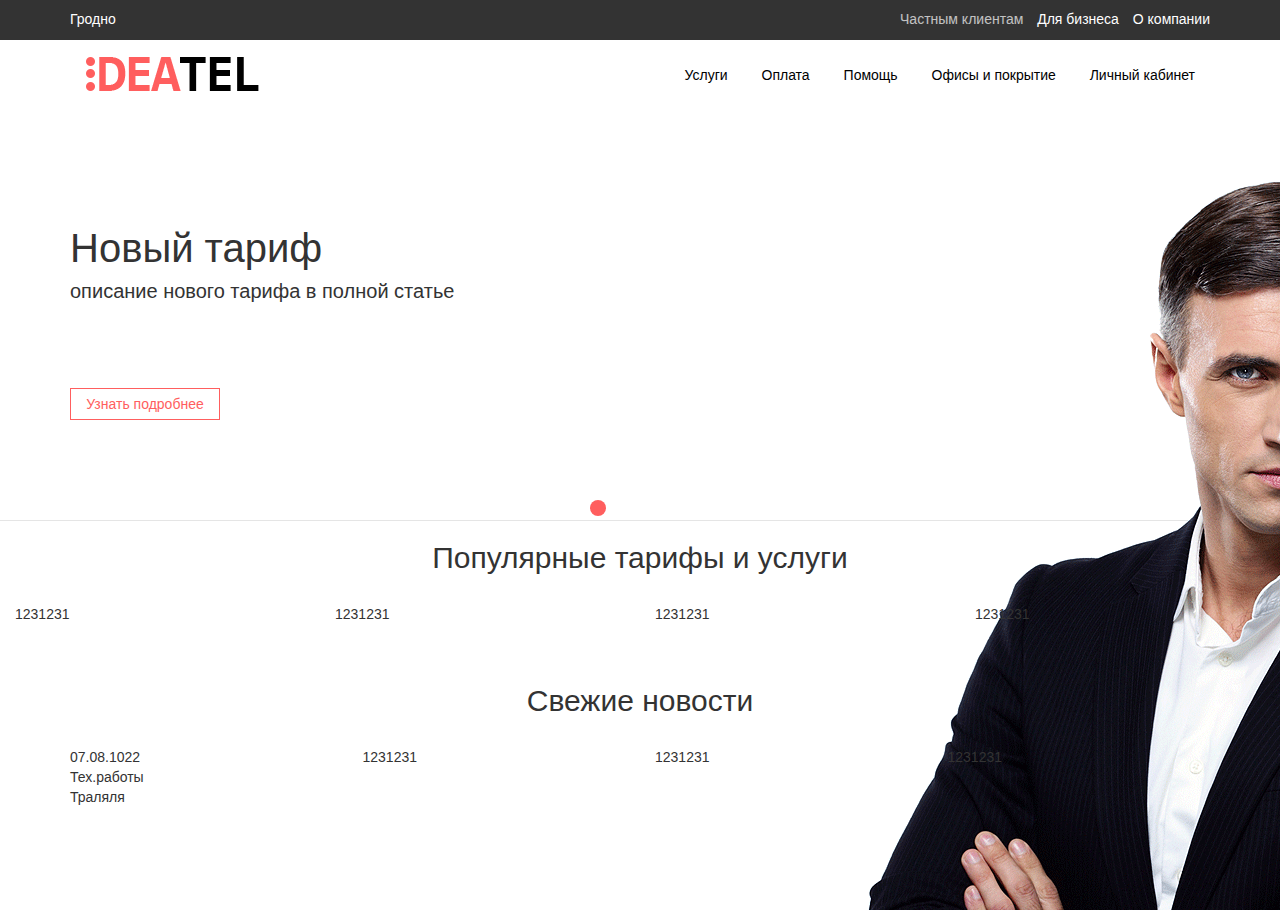
<file: index.html>
<html>
<head>
<meta charset="utf-8">
<title>IdeaTel - Новый мобильный оператор</title>
<link href="/css/bootstrap.css" type="text/css" rel="stylesheet">
<link href="/css/custom.css" type="text/css" rel="stylesheet">
<script src="/js/jquery.min.js" type="text/javascript"></script>
<script src="/js/bootstrap.js" type="text/javascript"></script>
<script type="text/javascript" src="/js/slider.js"></script>
</head>
<body>
	<header class="topmenu">
		<div class="container">
			<div class="pull-left">
				<a href="">Гродно</a>
			</div>
			<div class="pull-right">
				<a href="" class="active">Частным клиентам</a>
				<a href="">Для бизнеса</a>
				<a href="">О компании</a>
			</div>
		</div>
	</header>
	<main>
		<div class="container">
			<div class="header row">
				<div class="col-md-4">
					<a href="/"><div class="logo"></div></a>
				</div>
				<div class="col-md-8">
					<button class="navbar-toggle collapsed" type="button" data-toggle="collapse" data-target="#bs-navbar" aria-controls="bs-navbar" aria-expanded="false">
						<span class="icon-bar"></span>
						<span class="icon-bar"></span>
						<span class="icon-bar"></span>
					</button>
					<nav id="bs-navbar" class="collapse">
						<ul class="header-menu pull-right">
							<li>
								Услуги
								<div class="dropmenu row">
									<div class="col-md-6">
										<a href="" class="head">Мобильная связь</a>
										<a href="">Тарифы</a>
										<a href="">Услуги</a>
										<a href="">Мобильный интернет</a>
										<a href="">Акции</a>
										<a href="">Роуминг</a>
									</div>
									<div class="col-md-6">
										<a href="" class="head">Домашний интернет</a>
										<a href="">Тарифы</a>
										<a href="">Услуги</a>
										<a href="">Акции</a>
										<a href="">Устройства и приложения</a>
										<a href="">О сервисе</a>
									</div>
								</div>
							</li>
							<li><a href="">Оплата</a></li>
							<li><a href="">Помощь</a></li>
							<li><a href="">Офисы и покрытие</a></li>
							<li><a href="">Личный кабинет</a></li>
						</ul>
					</nav>
				</div>
			</div>
		</div>
		<div class="slider container-fluid">
			<div id="slider" class="container">
				<div id="pages">
					<div class="page clearfix">
						<div class="text">
							<div class="title">Новый тариф</div>
							<div class="desc">описание нового тарифа в полной статье</div>
							<a class="btn-link">Узнать подробнее</a>
						</div>
						<div class="image">
							<img src="/img/sliderImg-1.png">
						</div>
					</div>
				</div>
			</div>
		</div>
		<div class="container-fluid">
			<div class="row">
				<h2 class="title text-center">
					Популярные тарифы и услуги
				</h2>
				<br>
				<div class="col-xs-6 col-sm-3 col-sm-offset-0">
					1231231
				</div>
				<div class="col-xs-6 col-sm-3 col-sm-offset-0">
					1231231
				</div>
				<div class="col-xs-6 col-sm-3 col-sm-offset-0">
					1231231
				</div>
				<div class="col-xs-6 col-sm-3 col-sm-offset-0">
					1231231
				</div>
			</div>
		</div>
		<br>
		<br>
		<div class="container">
			<div class="row">
				<h2 class="title text-center">
					Свежие новости
				</h2>
				<br>
				<div class="col-xs-6 col-sm-3 col-sm-offset-0">
					<div class="date">
						07.08.1022
					</div>
					<div class="title">
						Тех.работы
					</div>
					<div class="desc">
						Траляля
					</div>
				</div>
				<div class="col-xs-6 col-sm-3 col-sm-offset-0">
					1231231
				</div>
				<div class="col-xs-6 col-sm-3 col-sm-offset-0">
					1231231
				</div>
				<div class="col-xs-6 col-sm-3 col-sm-offset-0">
					1231231
				</div>
			</div>
		</div>
	</main>
	<footer>
	</footer>
</body>
</html>
</file>
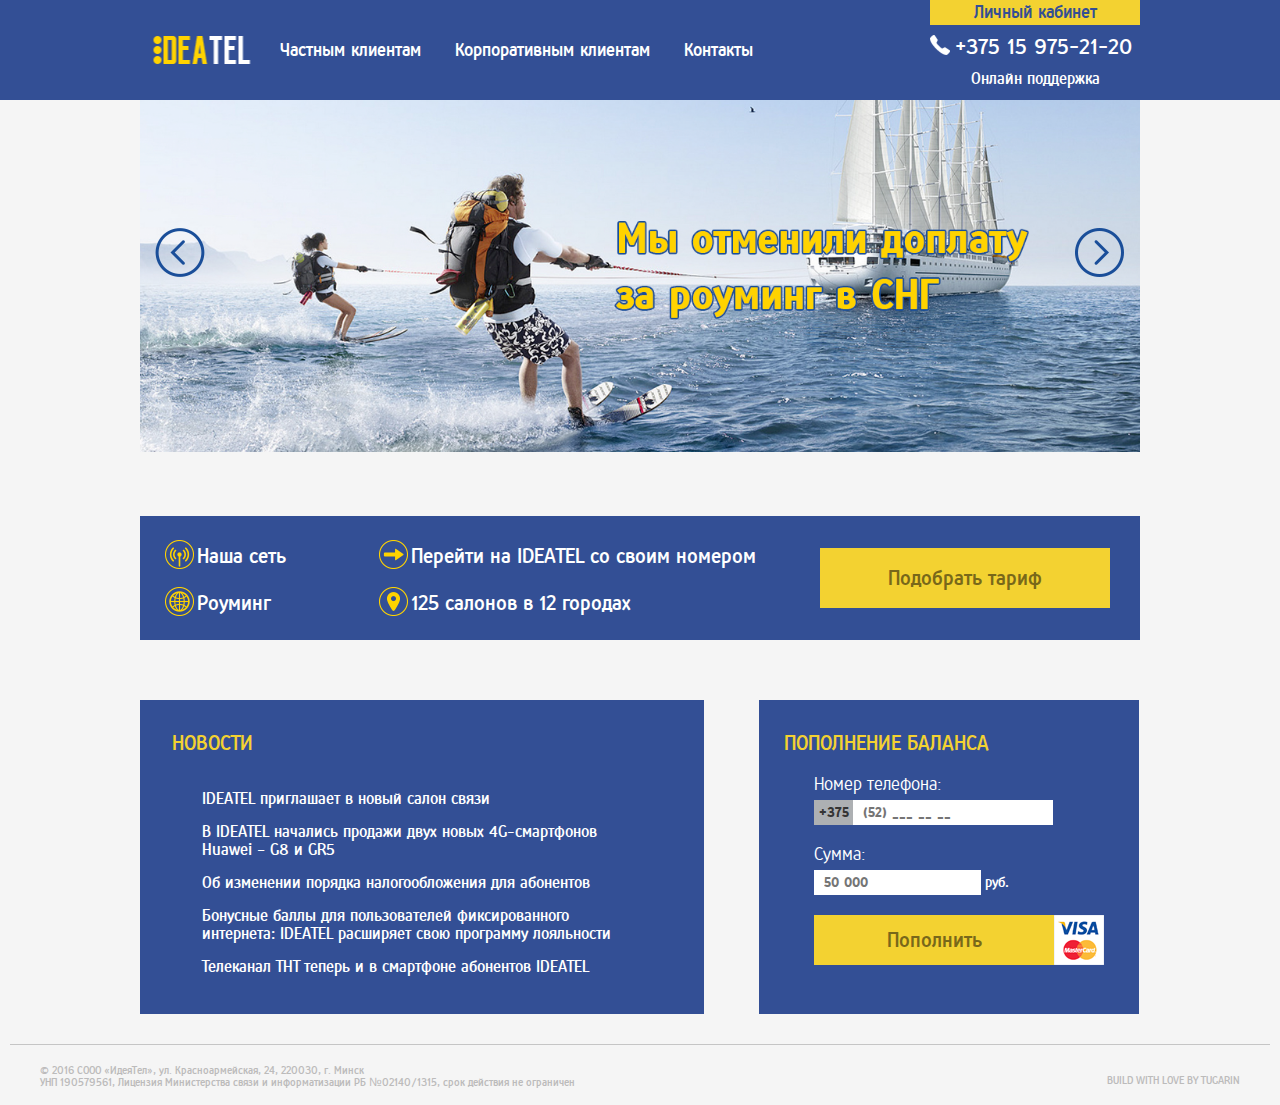
<file: HTML/index.html>
<html>
<head>
  <title>IDEATEL - Новый мобильный оператор связи</title>
  <link href="css/main.css" type="text/css" rel="stylesheet">
  <meta charset="utf-8">
  <script type="text/javascript" src="https://yastatic.net/jquery/2.2.0/jquery.min.js"></script>
  <script type="text/javascript" src="js/slider.js" defer></script>
  <script type="text/javascript" src="js/topmenu.js" defer></script>
  <script type="text/javascript" src="js/main.js" defer></script>
  <script type="text/javascript" src="js/jquery.maskedinput.min.js" defer></script>
</head>
<body>
  <header>
    <div class="container">
      <a href="index.html" class="logo">IDEATEL</a>
      <div class="topmenu">
        <ul id="mobMenu">
        </ul>
        <ul id="topmenu">
          <li>
            Частным клиентам
            <div class="dropmenu">
              <div class="leftmenu">
                <a href="#" class="active" id="mobileComm">Мобильная связь</a>
                <a href="#" class="" id="mobileInternet">Мобильный интернет</a>
                <a href="#" class="" id="homeInternet">Домашний интернет</a>
                <a href="#" class="" id="rouming">Роуминг</a>
              </div>
              <div class="showmenu">
                <div id="mobileCommMenu" style="display: block;">
                  <a href="#" class="title">Тарифы</a>
                  <div class="submenu">
                    <a href="#">Выбрать тариф</a>
                    <a href="#">Архив тарифов</a>
                  </div>
                  <br>
                  <a href="#" class="title">Улуги</a>
                  <div class="submenu">
                    <a href="#">IDEA-Бонус</a>
                    <a href="#">IDEA-Локатор</a>
                    <a href="#">Управление звонками</a>
                    <a href="#">Обмен сообщениями</a>
                    <a href="#">Управление sim-картой и контактами</a>
                  </div>
                </div>
                <div id="mobileInternetMenu" style="display: none;"></div>
                <div id="homeInternetMenu" style="display: none;"></div>
                <div id="roumingMenu" style="display: none;"></div>

                <div class="clearfix"></div>
              </div>
            </div>
          </li>
          <li>Корпоративным клиентам</li>
          <li>Контакты</li>
        </ul>
      </div>
      <div class="contacts">
        <div class="button privateCabinet">Личный кабинет</div>
        <div class="phone">+375 15 975-21-20</div>
        <div class="support">Онлайн поддержка</div>
      </div>
    </div>
  </header>
  <main>
    <div id="slider">
      <div class="actions">
        <div class="left"></div>
        <div class="right"></div>
      </div>
      <ul class="img">
        <li><img src="img/slider/sliderPage-1.png"></li>
        <li><img src="img/slider/sliderPage-1.png"></li>
        <li><img src="img/slider/sliderPage-1.png"></li>
      </ul>
    </div>

    <div class="block">
      <div class="labels">
        <a href="#" class="ourNet">Наша сеть</a>
        <a href="#" class="dropMobNumber">Перейти на IDEATEL со своим номером</a>
        <br>
        <a href="#" class="rouming">Роуминг</a>
        <a href="#" class="salonWithMap">125 салонов в 12 городах</a>
      </div>
      <div class="labeb">
        <div class="button labeb">Подобрать тариф</div>
      </div>
    </div>

    <div class="block news oneColumn fl_l margin_r">
      <div class="title">Новости</div>
      <div class="news">
        <a href="news.html">IDEATEL приглашает в новый салон связи</a>
        <a href="news.html">В IDEATEL начались продажи двух новых 4G-смартфонов Huawei – G8 и GR5</a>
        <a href="news.html">Об изменении порядка налогообложения для абонентов</a>
        <a href="news.html">Бонусные баллы для пользователей фиксированного интернета: IDEATEL расширяет свою программу лояльности</a>
        <a href="news.html">Телеканал ТНТ теперь и в смартфоне абонентов IDEATEL</a>
      </div>
    </div>

    <div class="block pay twoColumn fl_l">
      <div class="title">Пополнение баланса</div>
      <div class="pay phone_form">
        <label>Номер телефона:</label>
        <div class="group-input">
          <label>+375</label>
          <input type="tel" class="rfield" id="user_phone" placeholder="(52) ___ __ __" required>
        </div>
        <label>Сумма:</label>
        <div class="group-label">
          <input type="number" id="user_price" placeholder="50 000">
          <span>руб.</span>
        </div>

        <div class="group-button">
          <div class="button labeb" onclick="pay(); return false" class="btn_submit">Пополнить</div>
          <div class="cardLogo"></div>
        </div>
      </div>
    </div>

    <div class="clearfix"></div>

  </main>
  <footer>
    <div class="info">
      © 2016 СООО «ИдеяТел», ул. Красноармейская, 24, 220030, г. Минск<br>УНП 190579561, Лицензия Министерства связи и информатизации РБ №02140/1315, срок действия не ограничен
    </div>
    <div class="copyright">
      BUILD WITH LOVE BY TUGARIN
    </div>
  </footer>
</body>
</html>
</file>
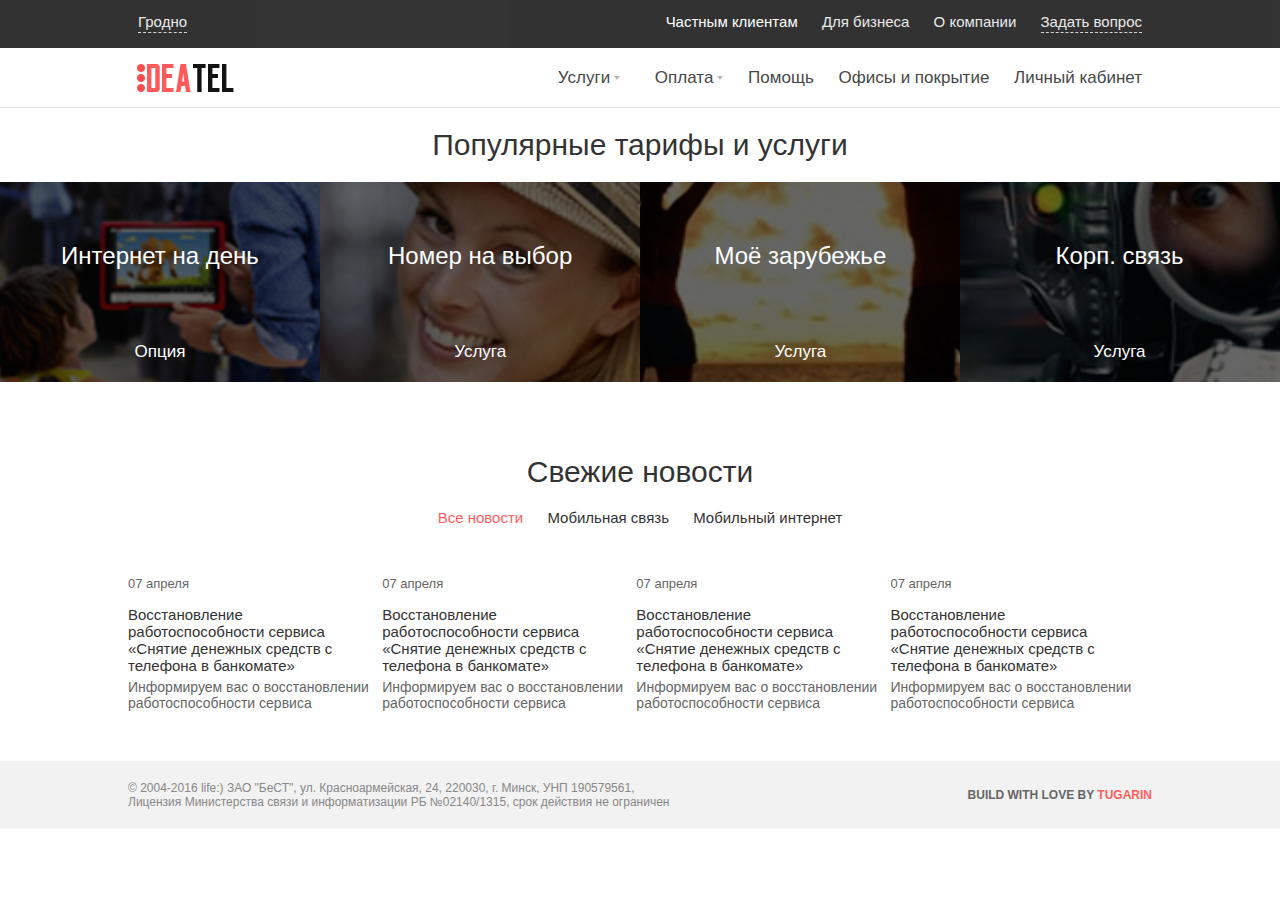
<file: V3/HTML/index.html>
<html>
<head>
  <title>IDEATEL - Новый мобильный оператор</title>
  <link href="css/main.css" rel="stylesheet" type="text/css">
  <link href="css/animate.css" rel="stylesheet" type="text/css">
  <script src="https://yastatic.net/jquery/2.2.0/jquery.min.js" defer type="text/javascript"></script>
  <script src="js/slider.js" type="text/javascript" defer></script>
  <meta charset="utf-8">
</head>
<body>
  <header>
    <div class="topmenu">
      <div class="wrap">
        <div class="fl_l">
          <a href="#" class="link dashed">Гродно</a>
        </div>
        <div class="fl_r">
          <a href="#" class="link active">Частным клиентам</a>
          <a href="#" class="link">Для бизнеса</a>
          <a href="#" class="link">О компании</a>
          <a href="#" class="link dashed">Задать вопрос</a>
        </div>
      </div>
    </div>
    <div class="bottommenu">
      <div class="wrap">
        <div class="logo fl_l"></div>
        <div class="menu fl_r">
          <ul>
            <li class="dropmenu">
              <span>Услуги</span>
              <div class="submenu">

              </div>
            </li>
            <li class="dropmenu">
              <span>Оплата</span>
            </li>
            <li>
              <span>Помощь</span>
            </li>
            <li>
              <span>Офисы и покрытие</span>
            </li>
            <li>
              <span>Личный кабинет</span>
            </li>
          </ul>
        </div>
      </div>
    </div>
  </header>
  <main>
    <div id="slider">
      <div class="wrap">
        <div class="pages">
          <div class="page">
            <div class="label">
              <div class="title animated bounceInLeft">Безлимитный интернет</div>
              <div class="subtitle animated bounceInLeft">с постоплатными тарифами «ВСЁ!»</div>
              <a href="#" class="link animated bounceInLeft">Узнать больше</a>
            </div>
            <div class="img animated bounceInDown"><img src="img/sliderImg-2.png"></div>
            <div class="clearfix"></div>
          </div>
          <div class="page">
            <div class="label">
              <div class="title animated bounceInLeft">Рубль в месяц — и не больше!</div>
              <div class="subtitle animated bounceInLeft">За домашний интернет и ТВ при подключении тарифов «ВСЁ!»</div>
              <a href="#" class="link animated bounceInLeft">Узнать больше</a>
            </div>
            <div class="img animated bounceInRight"><img src="img/sliderImg-1.png"></div>
            <div class="clearfix"></div>
          </div>
        </div>
      </div>
    </div>
    <div class="block tarif">
      <h1 class="title">Популярные тарифы и услуги</h1>
      <div class="four_column">
        <a href="#" class="mblock">
          <div class="img block-img-1"></div>
          <div class="title">Интернет на день</div>
          <div class="service">Опция</div>
        </a>
        <a href="#" class="mblock">
          <div class="img block-img-2"></div>
          <div class="title">Номер на выбор</div>
          <div class="service">Услуга</div>
        </a>
        <a href="#" class="mblock">
          <div class="img block-img-3"></div>
          <div class="title">Моё зарубежье</div>
          <div class="service">Услуга</div>
        </a>
        <a href="#" class="mblock">
          <div class="img block-img-4"></div>
          <div class="title">Корп. связь</div>
          <div class="service">Услуга</div>
        </a>
      </div>
    </div>
    <div class="block news wrap">
      <h1 class="title">Свежие новости</h1>
      <div class="menu">
        <a href="#" class="active">Все новости</a>
        <a href="#">Мобильная связь</a>
        <a href="#">Мобильный интернет</a>
      </div>
      <div class="content">
        <a href="#" class="mblock">
          <div class="date">07 апреля</div>
          <div class="title">
            Восстановление работоспособности сервиса «Снятие денежных средств с телефона в банкомате»
          </div>
          <div class="desc">
            Информируем вас о восстановлении работоспособности сервиса
          </div>
        </a>
        <a href="#" class="mblock">
          <div class="date">07 апреля</div>
          <div class="title">
            Восстановление работоспособности сервиса «Снятие денежных средств с телефона в банкомате»
          </div>
          <div class="desc">
            Информируем вас о восстановлении работоспособности сервиса
          </div>
        </a>
        <a href="#" class="mblock">
          <div class="date">07 апреля</div>
          <div class="title">
            Восстановление работоспособности сервиса «Снятие денежных средств с телефона в банкомате»
          </div>
          <div class="desc">
            Информируем вас о восстановлении работоспособности сервиса
          </div>
        </a>
        <a href="#" class="mblock">
          <div class="date">07 апреля</div>
          <div class="title">
            Восстановление работоспособности сервиса «Снятие денежных средств с телефона в банкомате»
          </div>
          <div class="desc">
            Информируем вас о восстановлении работоспособности сервиса
          </div>
        </a>
      </div>
    </div>
  </main>
  <footer>
    <div class="wrap">
      <div class="fl_l">
        © 2004-2016 life:) ЗАО "БеСТ", ул. Красноармейская, 24, 220030, г. Минск, УНП 190579561,<br>
        Лицензия Министерства связи и информатизации РБ №02140/1315, срок действия не ограничен
      </div>
      <div class="fl_r">
        BUILD WITH LOVE BY <span style="color: #ff5e5e;">TUGARIN</span>
      </div>
      <div class="clearfix"></div>
    </div>
  </footer>
</body>
</html>
</file>
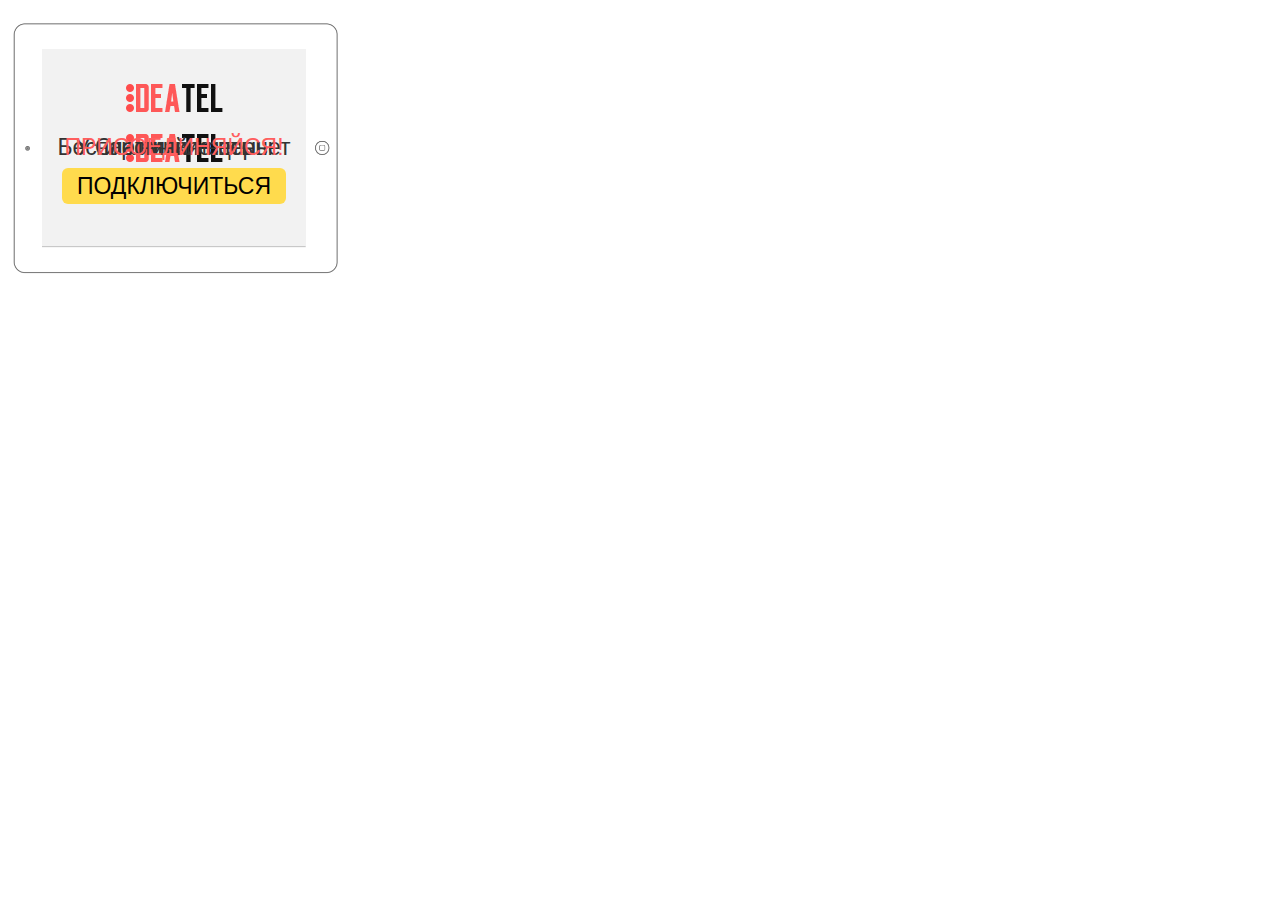
<file: CleanHTML/banner.html>
<html>
<head>
  <title>Animated HTML banner</title>
  <meta charset="utf-8">
  <link href="css/animate.css" type="text/css" rel="stylesheet">
  <style type="text/css">
    body {
      font-family: sans-serif;
      color: #333;
    }
    a {
      text-decoration: none;
    }
    .back {
      width: 336px;
      height: 280px;
    }
    .tablet {
      background: url("img/tablet.png") center center no-repeat;
      background-size: 115%;
      width: 100%;
      height: 100%;
      position: relative;
    }
    .display {
      background: #f2f2f2;
      position: absolute;
      width: 264px;
      height: 197px;
      top: 41px;
      left: 34px;
      overflow: hidden;
    }
    .display > div {
      position: absolute;
      width: 100%;
      height: 100%;
      opacity: 1;
    }
    .logo {
      background: url("img/logo.png") center center no-repeat;
    }
    .display > div > * {
      width: 100%;
      height: 100%;
      display: block;
      text-align: center;
      line-height: 197px;
    }
    .display > div > .top {
      height: 50%;
      position: absolute;
    }
    .display > div > .bottom {
      height: 80%;
      bottom: 0;
      position: absolute;
    }
    .display > div > span {
      font-size: 23px;
    }
    .yellow {
      color: #ff5e5e;
    }
    .button {
      background: #ffdb4d;
      text-align: center;
      cursor: pointer;
      color: black;
      font-size: 23px;
      width: 290px;
      height: 60px;
      padding: 5px 15px;
      border-radius: 6px;
    }
    .tadaH:hover {
      -webkit-animation-name: tada;
      animation-name: tada;
    }
    .display .hover {
      background: #f2f2f2;
      position: absolute;
      width: 264px;
      height: 197px;
      top: 0;
      left: 0;
      overflow: hidden;
      transition: all .3s;
      display: none;
      z-index: 10000;
    }
    .display:hover > div, .display:hover > div:not(.hover) > * {
      animation-play-state: paused;
      -webkit-animation-play-state: paused;
    }
    .display:hover .hover {
      display: block;
    }
  </style>
</head>
<body>
  <div class="back">
    <div class="tablet">
      <div class="display">
        <div class="slideOutUp animated delay2">
          <div class="logo bounceIn animated delay"></div>
        </div>
        <div class="slideInUp animated delay2">
          <span class="bounceOut animated delay3">У нас низкие цены</span>
        </div>
        <div class="slideInUp animated delay3">
          <span class="bounceOut animated delay4">Бесплатный интернет</span>
        </div>
        <div class="slideInUp animated delay4">
          <span class="bounceOut animated delay5">Огромная сеть</span>
        </div>
        <div class="slideInUp animated delay5">
          <span class="bounceOut animated delay6 yellow">ПРИСОЕДИНЯЙСЯ!</span>
        </div>
        <div class="slideInUp animated delay6">
          <div class="logo top"></div>
          <div class="bottom tadaH pulse animated infinite yellow">
            <a href="index.html" target="_blank" class="button">ПОДКЛЮЧИТЬСЯ</a>
          </div>
        </div>
        <div class="hover">
          <div class="logo top"></div>
          <div class="bottom tadaH pulse animated infinite yellow">
            <a href="index.html" target="_blank" class="button">ПОДКЛЮЧИТЬСЯ</a>
          </div>
        </div>
      </div>
    </div>
  </div>
</body>
</html>
</file>
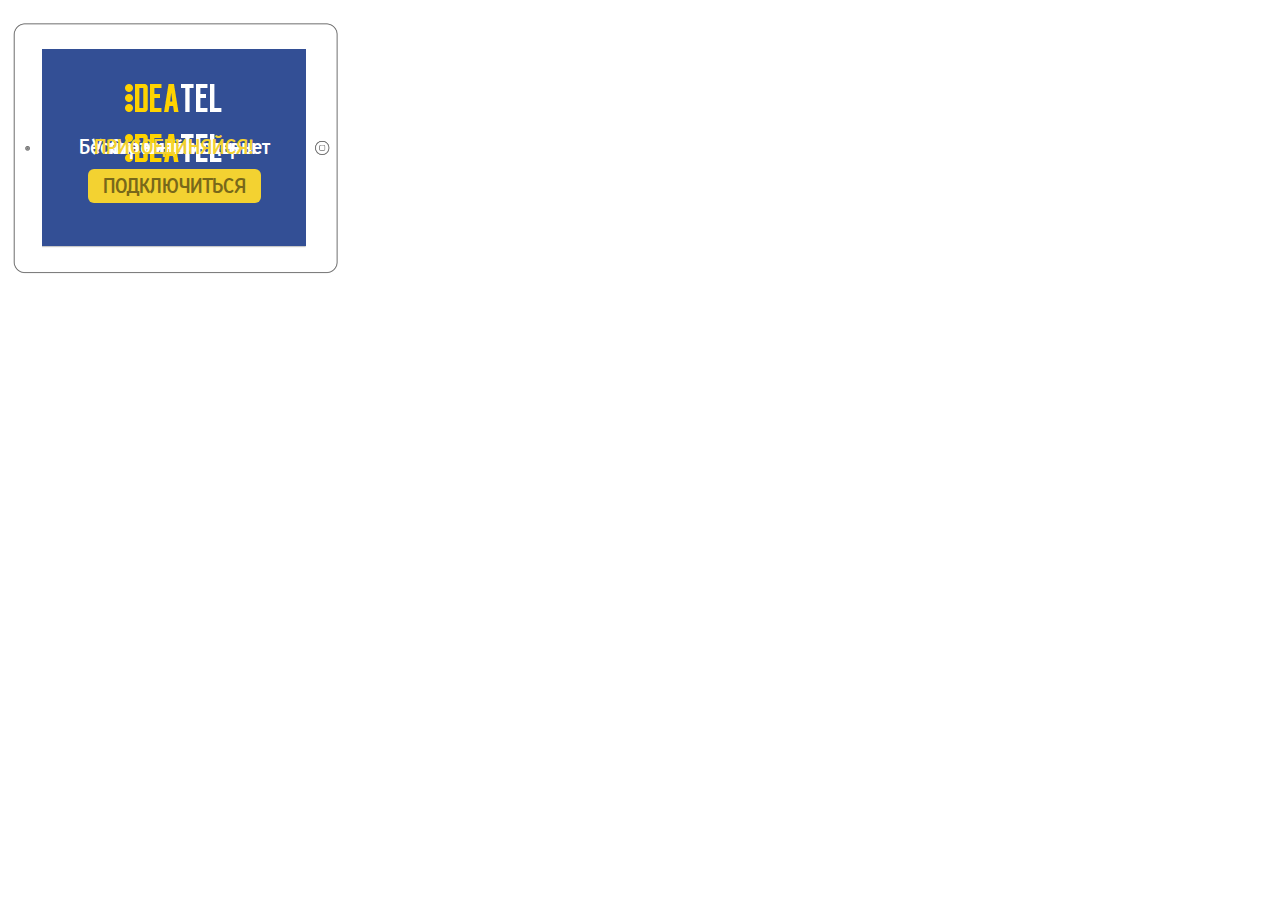
<file: HTML/banner.html>
<html>
<head>
  <title>Animated HTML banner</title>
  <meta charset="utf-8">
  <link href="css/animate.css" type="text/css" rel="stylesheet">
  <style type="text/css">
    @font-face {
      font-family: 'Flexy';
      src: url('css/font/flexysans_new.ttf');
    }
    @font-face {
      font-family: 'FlexyM';
      src: url('css/font/flexysans-medium_new.ttf');
    }
    @font-face {
      font-family: 'FlexyB';
      src: url('css/font/flexysans-bold_new.ttf');
    }
    @font-face {
      font-family: 'Reckoner';
      src: url('css/font/Reckoner_Bold.ttf');
    }
    body {
      font-family: 'FlexyM', sans-serif;
      color: white;
    }
    a {
      text-decoration: none;
    }
    .back {
      width: 336px;
      height: 280px;
    }
    .tablet {
      background: url("img/tablet.png") center center no-repeat;
      background-size: 115%;
      width: 100%;
      height: 100%;
      position: relative;
    }
    .display {
      background: #334f95;
      position: absolute;
      width: 264px;
      height: 197px;
      top: 41px;
      left: 34px;
      overflow: hidden;
    }
    .display > div {
      position: absolute;
      width: 100%;
      height: 100%;
      opacity: 1;
    }
    .logo {
      background: url("img/logo.png") center center no-repeat;
    }
    .display > div > * {
      width: 100%;
      height: 100%;
      display: block;
      text-align: center;
      line-height: 197px;
    }
    .display > div > .top {
      height: 50%;
      position: absolute;
    }
    .display > div > .bottom {
      height: 80%;
      bottom: 0;
      position: absolute;
    }
    .display > div > span {
      font-size: 23px;
    }
    .yellow {
      color: #f3d231;
    }
    .button {
      background: #f3d231;
      text-align: center;
      cursor: pointer;
      color: #78681a;
      font-size: 23px;
      width: 290px;
      height: 60px;
      padding: 5px 15px;
      border-radius: 6px;
    }
    .tadaH:hover {
      -webkit-animation-name: tada;
      animation-name: tada;
    }
    .display .hover {
      background: #334f95;
      position: absolute;
      width: 264px;
      height: 197px;
      top: 0;
      left: 0;
      overflow: hidden;
      transition: all .3s;
      display: none;
      z-index: 10000;
    }
    .display:hover > div, .display:hover > div:not(.hover) > * {
      animation-play-state: paused;
      -webkit-animation-play-state: paused;
    }
    .display:hover .hover {
      display: block;
    }
  </style>
</head>
<body>
  <div class="back">
    <div class="tablet">
      <div class="display">
        <div class="slideOutUp animated delay2">
          <div class="logo bounceIn animated delay"></div>
        </div>
        <div class="slideInUp animated delay2">
          <span class="bounceOut animated delay3">У нас низкие цены</span>
        </div>
        <div class="slideInUp animated delay3">
          <span class="bounceOut animated delay4">Бесплатный интернет</span>
        </div>
        <div class="slideInUp animated delay4">
          <span class="bounceOut animated delay5">Огромная сеть</span>
        </div>
        <div class="slideInUp animated delay5">
          <span class="bounceOut animated delay6 yellow">ПРИСОЕДИНЯЙСЯ!</span>
        </div>
        <div class="slideInUp animated delay6">
          <div class="logo top"></div>
          <div class="bottom tadaH pulse animated infinite yellow">
            <a href="index.html" target="_blank" class="button">ПОДКЛЮЧИТЬСЯ</a>
          </div>
        </div>
        <div class="hover">
          <div class="logo top"></div>
          <div class="bottom tadaH pulse animated infinite yellow">
            <a href="index.html" target="_blank" class="button">ПОДКЛЮЧИТЬСЯ</a>
          </div>
        </div>
      </div>
    </div>
  </div>
</body>
</html>
</file>
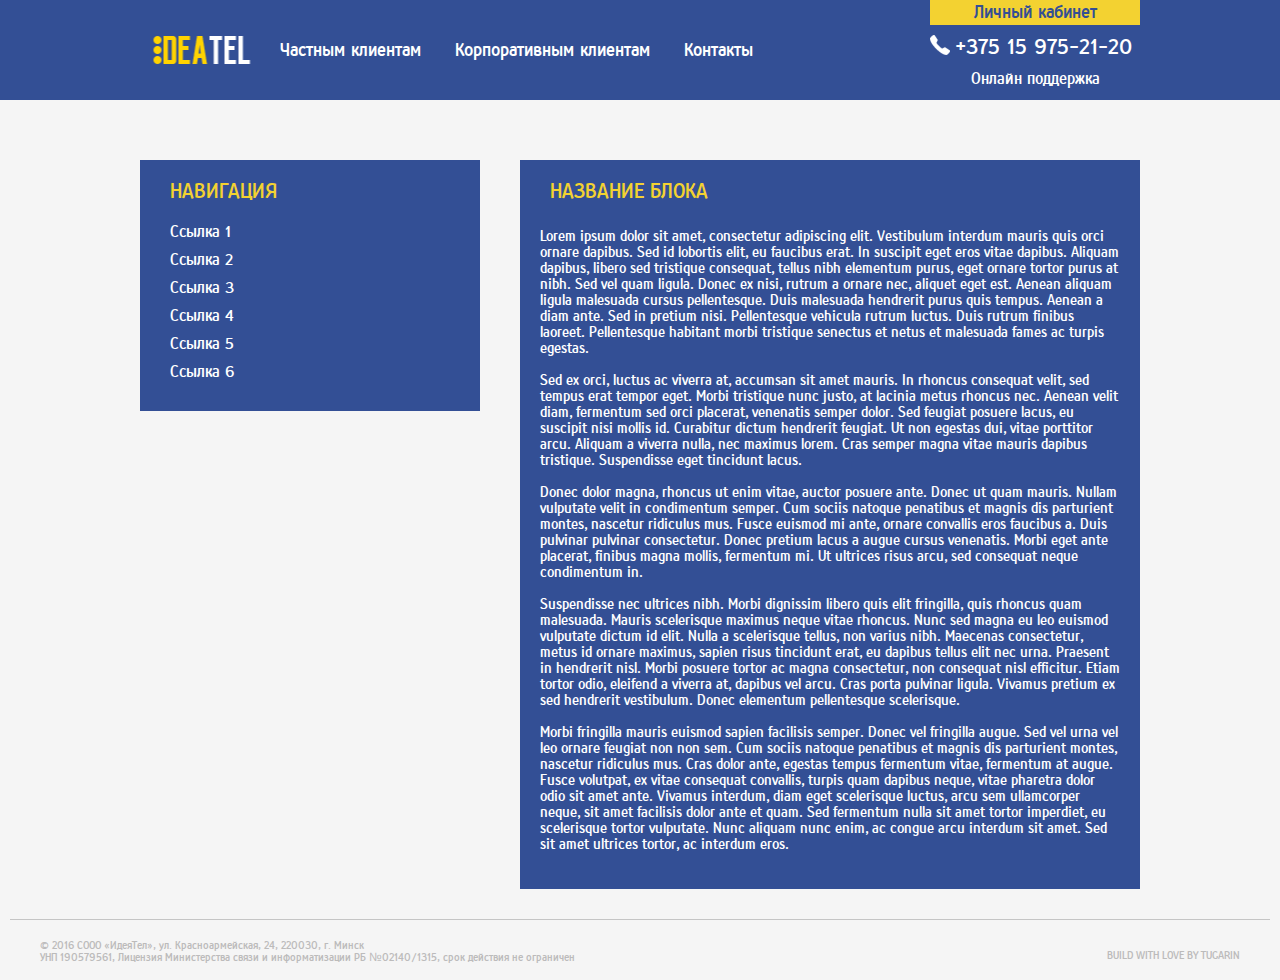
<file: HTML/news.html>
<html>
<head>
  <title>IDEATEL - Новый мобильный оператор связи</title>
  <link href="css/main.css" type="text/css" rel="stylesheet">
  <meta charset="utf-8">
  <script type="text/javascript" src="https://yastatic.net/jquery/2.2.0/jquery.min.js"></script>
  <script type="text/javascript" src="js/slider.js" defer></script>
  <script type="text/javascript" src="js/topmenu.js" defer></script>
  <script type="text/javascript" src="js/main.js" defer></script>
  <script type="text/javascript" src="js/jquery.maskedinput.min.js" defer></script>
</head>
<body>
  <header>
    <div class="container">
      <a href="index.html" class="logo">IDEATEL</a>
      <div class="topmenu">
        <ul id="topmenu">
          <li>
            Частным клиентам
            <div class="dropmenu">
              <div class="leftmenu">
                <a href="#" class="active" id="mobileComm">Мобильная связь</a>
                <a href="#" class="" id="mobileInternet">Мобильный интернет</a>
                <a href="#" class="" id="homeInternet">Домашний интернет</a>
                <a href="#" class="" id="rouming">Роуминг</a>
              </div>
              <div class="showmenu">
                <div id="mobileCommMenu" style="display: block;">
                  <a href="#" class="title">Тарифы</a>
                  <div class="submenu">
                    <a href="#">Выбрать тариф</a>
                    <a href="#">Архив тарифов</a>
                  </div>
                  <br>
                  <a href="#" class="title">Улуги</a>
                  <div class="submenu">
                    <a href="#">IDEA-Бонус</a>
                    <a href="#">IDEA-Локатор</a>
                    <a href="#">Управление звонками</a>
                    <a href="#">Обмен сообщениями</a>
                    <a href="#">Управление sim-картой и контактами</a>
                  </div>
                </div>
                <div id="mobileInternetMenu" style="display: none;"></div>
                <div id="homeInternetMenu" style="display: none;"></div>
                <div id="roumingMenu" style="display: none;"></div>

                <div class="clearfix"></div>
              </div>
            </div>
          </li>
          <li>Корпоративным клиентам</li>
          <li>Контакты</li>
        </ul>
      </div>
      <div class="contacts">
        <div class="button privateCabinet">Личный кабинет</div>
        <div class="phone">+375 15 975-21-20</div>
        <div class="support">Онлайн поддержка</div>
      </div>
    </div>
  </header>
  <main>

    <div class="block twoColumn fl_l margin_r">
      <div class="title">Навигация</div>
      <div class="navigation">
        <a href="#">Ссылка 1</a>
        <a href="#">Ссылка 2</a>
        <a href="#">Ссылка 3</a>
        <a href="#">Ссылка 4</a>
        <a href="#">Ссылка 5</a>
        <a href="#">Ссылка 6</a>
      </div>
    </div>
    <div class="block oneColumn fl_l">
      <div class="title">Название блока</div>
      <div class="full_text">
        <p>
          Lorem ipsum dolor sit amet, consectetur adipiscing elit. Vestibulum interdum mauris quis orci ornare dapibus. Sed id lobortis elit, eu faucibus erat. In suscipit eget eros vitae dapibus. Aliquam dapibus, libero sed tristique consequat, tellus nibh elementum purus, eget ornare tortor purus at nibh. Sed vel quam ligula. Donec ex nisi, rutrum a ornare nec, aliquet eget est. Aenean aliquam ligula malesuada cursus pellentesque. Duis malesuada hendrerit purus quis tempus. Aenean a diam ante. Sed in pretium nisi. Pellentesque vehicula rutrum luctus. Duis rutrum finibus laoreet. Pellentesque habitant morbi tristique senectus et netus et malesuada fames ac turpis egestas.
        </p>
        <p>
          Sed ex orci, luctus ac viverra at, accumsan sit amet mauris. In rhoncus consequat velit, sed tempus erat tempor eget. Morbi tristique nunc justo, at lacinia metus rhoncus nec. Aenean velit diam, fermentum sed orci placerat, venenatis semper dolor. Sed feugiat posuere lacus, eu suscipit nisi mollis id. Curabitur dictum hendrerit feugiat. Ut non egestas dui, vitae porttitor arcu. Aliquam a viverra nulla, nec maximus lorem. Cras semper magna vitae mauris dapibus tristique. Suspendisse eget tincidunt lacus.
        </p>
        <p>
          Donec dolor magna, rhoncus ut enim vitae, auctor posuere ante. Donec ut quam mauris. Nullam vulputate velit in condimentum semper. Cum sociis natoque penatibus et magnis dis parturient montes, nascetur ridiculus mus. Fusce euismod mi ante, ornare convallis eros faucibus a. Duis pulvinar pulvinar consectetur. Donec pretium lacus a augue cursus venenatis. Morbi eget ante placerat, finibus magna mollis, fermentum mi. Ut ultrices risus arcu, sed consequat neque condimentum in.
        </p>
        <p>
          Suspendisse nec ultrices nibh. Morbi dignissim libero quis elit fringilla, quis rhoncus quam malesuada. Mauris scelerisque maximus neque vitae rhoncus. Nunc sed magna eu leo euismod vulputate dictum id elit. Nulla a scelerisque tellus, non varius nibh. Maecenas consectetur, metus id ornare maximus, sapien risus tincidunt erat, eu dapibus tellus elit nec urna. Praesent in hendrerit nisl. Morbi posuere tortor ac magna consectetur, non consequat nisl efficitur. Etiam tortor odio, eleifend a viverra at, dapibus vel arcu. Cras porta pulvinar ligula. Vivamus pretium ex sed hendrerit vestibulum. Donec elementum pellentesque scelerisque.
        </p>
        <p>
          Morbi fringilla mauris euismod sapien facilisis semper. Donec vel fringilla augue. Sed vel urna vel leo ornare feugiat non non sem. Cum sociis natoque penatibus et magnis dis parturient montes, nascetur ridiculus mus. Cras dolor ante, egestas tempus fermentum vitae, fermentum at augue. Fusce volutpat, ex vitae consequat convallis, turpis quam dapibus neque, vitae pharetra dolor odio sit amet ante. Vivamus interdum, diam eget scelerisque luctus, arcu sem ullamcorper neque, sit amet facilisis dolor ante et quam. Sed fermentum nulla sit amet tortor imperdiet, eu scelerisque tortor vulputate. Nunc aliquam nunc enim, ac congue arcu interdum sit amet. Sed sit amet ultrices tortor, ac interdum eros.
        </p>
      </div>
    </div>

    <div class="clearfix"></div>
  </main>
  <footer>
    <div class="info">
      © 2016 СООО «ИдеяТел», ул. Красноармейская, 24, 220030, г. Минск<br>УНП 190579561, Лицензия Министерства связи и информатизации РБ №02140/1315, срок действия не ограничен
    </div>
    <div class="copyright">
      BUILD WITH LOVE BY TUGARIN
    </div>
  </footer>
</body>
</html>
</file>
<file: css/custom.css>
.topmenu {
	height: 40px;
	background: rgba(0,0,0,0.8);
}
.topmenu a {
	color: white;
}
.topmenu a:hover {
	text-decoration: none;
}
.topmenu a:hover:not(.active) {
	color: #ff5e5e;
}
.topmenu a.active {
	opacity: .7;
	cursor: default;
}
.topmenu .container > div > a {
	line-height: 39px;
	margin: 0 10px;
}
.topmenu .container > div > a:first-of-type,
.topmenu .container > div > a:last-of-type {
	margin: 0;
}

.header .logo {
	width: 200px;
	height: 70px;
	background: url("../img/logo.png");
}
.header-menu > li {
	list-style: none;
	display: inline-block;
	position: relative;
	padding: 0 15px;
	margin: 15px 0;
	cursor: pointer;
	line-height: 40px;
}
.header-menu > li, .header-menu > li > a {
	color: black;
}
.header-menu > li:hover ,
.header-menu > li > a:hover,
.header-menu > li:hover > a {
	color: #ff5e5e;
	text-decoration: none;
}
.header-menu > li > .dropmenu {
	display: none;
}
.header-menu > li:hover > .dropmenu {
	display: block;
}
.header-menu > li:hover {
	color: #ff5e5e;
	background: rgba(0,0,0,.8);
}
.header-menu > li > .dropmenu {
	position: absolute;
	background: rgba(0,0,0,.8);
	width: 450px;
	padding: 10px 20px;
	z-index: 1000;
}
.header-menu > li > .dropmenu a {
	color: white;
	display: block;
	font-size: 13px;
	line-height: 30px;
	margin-left: 10px;
}
.header-menu > li > .dropmenu a.head {
	font-size: 17px;
	margin-left: -10px;
}
.header-menu > li > .dropmenu a:hover {
	text-decoration: none;
	color: #ff5e5e;
}
.btn-link {
	border: 1px solid #ff5e5e;
	padding: 5 10px;
	color: #ff5e5e;
	cursor: pointer;
	width: 150px;
	text-align: center;
	display: block;
}
.btn-link:hover {
	border: 1px solid #ff5e5e;
	background: #ff5e5e;
	text-decoration: none;
	color: white;
}
#slider {
	height: 400px;
	position: relative;
}
#slider .page > .text {
	margin: 100px 0;
}
#slider .page > .text > .title {
	font-size: 40px;
}
#slider .page > .text > .desc {
	font-size: 20px;
}
#slider .page > .text > .btn-link {
	margin-bottom: 100px;
	position: absolute;
	bottom: 0;
}
#slider .page > .image {
	float: right;
	width: 400px;
	position: absolute;
	top: 0;
	right: 0;
}
#slider .page > .image > img {
	height: 100%;
}
.slider.container-fluid {
	border-bottom: 1px solid #e5e5e5;
}



#slider .tabs {
	position: absolute;
    bottom: 0;
    left: 0;
    right: 0;
    height: 20px;
    width: 100px;
    margin: 0 auto;
}
#slider .tabs > span {
	width: 16px;
	height: 16px;
	display: inline-block;
	background: rgba(0,0,0,.7);
	border-radius: 50%;
	cursor: pointer;
}
#slider .tabs > span.active {
	background: #ff5e5e;
}

.navbar-toggle .icon-bar {
	background-color: #ff5e5e;
}
@media (min-width: 992px) {
	#bs-navbar.collapse {
		display: block;
	}
}
@media (max-width: 768px) {
	#slider {
		display: none;
	}
}
@media (max-width: 992px) {
	.navbar-toggle {
		margin-top: -55px;
		display: block;
	}
	.header-menu.pull-right {
		float: left !important;
		background: #e5e5e5;
		width: 100%;
		padding: 0 20px;
	}
	.header-menu .dropmenu {
		display: none !important;
	}
	.header-menu > li {
		display: block;
	}
}
</file>
<file: HTML/css/main.css>
@font-face {
  font-family: 'Flexy';
  src: url('font/flexysans_new.ttf');
}
@font-face {
  font-family: 'FlexyM';
  src: url('font/flexysans-medium_new.ttf');
}
@font-face {
  font-family: 'FlexyB';
  src: url('font/flexysans-bold_new.ttf');
}
@font-face {
  font-family: 'Reckoner';
  src: url('font/Reckoner_Bold.ttf');
}

body {
  margin: 0;
  padding: 0;
  background: #f5f5f5;
  font-family: 'FlexyM', sans-serif;
  line-height: 1;
}

ul, li {
  list-style: none;
  margin: 0;
  padding: 0;
}

a {
  text-decoration: none;
  transition: color .3s;
}
a:hover {
  color: #f3d231 !important;
}

.container {
  width: 1200px;
  margin: 0 auto;
}

header {
  background: #334f95;
  width: 100%;
  height: 100px;
}
.logo {
  font-size: 40px;
  line-height: 100px;
  font-family: 'Reckoner';
  color: #f3d231;
  text-transform: uppercase;
  display: inline-block;
  width: 125px;
  background: url("../img/logo.png") center center no-repeat;
  text-indent: -9999px;
}
.topmenu {
  display: inline-block;
  position: absolute;
  line-height: 100px;
}
.topmenu > ul > li {
  display: inline-block;
  color: white;
  font-family: 'FlexyM';
  font-size: 20px;
  padding: 0 15px;
  cursor: pointer;
}
.topmenu > ul > li:hover/*:first-of-type*/ {
  color: #78681a;
  background: #f3d231;
  z-index: 1001;
}
.topmenu > ul > li:hover/*:first-of-type*/ .dropmenu {
  display: block;
  z-index: 1000;
}
.dropmenu {
  background: #f3d231;
  position: absolute;
  width: 600px;
  min-height: 220px;
  display: none;
  margin: -15px;
  cursor: default;
  box-shadow: 0 20px 40px rgba(0,0,0,0.5);
  line-height: 1;
}
.dropmenu > .leftmenu {
  width: 200px;
  margin-top: 20px;
  float: left;
}
.dropmenu > .leftmenu:after {
  content: '';
  display: block;
  position: absolute;
  left: 200px;
  top: 10px;
  bottom: 10px;
  height: 92%;
  width: 2px;
  background: #78681a;
}
.dropmenu > .leftmenu > a {
  color: #78681a !important;
  display: block;
  padding: 10px 15px;
  line-height: 20px;
}
.dropmenu > .leftmenu > a:hover {
  background: #D8BE40;
}
.dropmenu > .leftmenu > a.active {
  color: white !important;
  background: #78681a;
}
.dropmenu > .showmenu {
  float: left;
  margin-left: 20px;
  width: calc(600px - 280px);
  padding: 20px;
}
.dropmenu > .showmenu > div > .title {
  font-size: 24px;
  margin: 10px 0;
  display: block;
  color: #78681a !important;
}
.dropmenu > .showmenu > div > .title:not(:first-of-type) {
  margin-top: 25px;
}
.dropmenu > .showmenu > div > .submenu {
  margin-left: 25px;
}
.dropmenu > .showmenu > div > .submenu > a {
  color: #78681a !important;
  font-size: 16px;
  font-family: 'Flexy';
  width: 45%;
  float: left;
  margin: 5px;
  display: block;
}
.dropmenu > .showmenu > div > .submenu > a:hover {
  text-decoration: underline;
}

.contacts {
  float: right;
  cursor: pointer;
}
.button {
  background: #f3d231;
  color: #334f95;
  font-size: 20px;
  text-align: center;
  line-height: 25px;
  height: 25px;
  width: 150px;
  cursor: pointer;
}
.contacts > .privateCabinet {
  width: 210px;
}
.contacts > .phone {
  color: white;
  font-size: 24px;
  line-height: 45px;
  padding-left: 25px;
}
.contacts > .phone:before {
  content: '';
  position: absolute;
  width: 20px;
  height: 20px;
  display: block;
  background: url('../img/phone.png') no-repeat;
  margin-left: -25px;
  top: 35px;
}
.contacts > .support {
  color: white;
  text-align: center;
  font-size: 18px;
}

main {
  width: 1200px;
  margin: 0 auto;
}
#slider {
  position: relative;
  overflow: hidden;
  margin-bottom: 50px;
}
#slider > .img {
  width: 9999px;
}
#slider > .img > li {
  width: 1200px;
  list-style-type: none;
  float: left;
}
#slider > .img > li > img {
  width: 100%;
}
#slider > .controls {
  width: 100%;
  text-align: center;
  position: absolute;
  bottom: 10px;
}
#slider > .controls > li {
  background: #adb0b3;
  width: 15px;
  height: 15px;
  display: inline-block;
  border-radius: 50%;
  margin: 0 2px;
  cursor: pointer;
}
#slider > .controls > li.on, #slider > .controls > li:hover {
  background: #f3d231;
}
#slider > .actions > div {
  position: absolute;
  width: 50px;
  height: 50px;
  top: calc(50% - 50px);
  cursor: pointer;
}
#slider > .actions > .left {
  background: url("../img/slider/leftAction.png") no-repeat;
  left: 15px;
}
#slider > .actions > .right {
  background: url("../img/slider/rightAction.png") no-repeat;
  right: 15px;
}

.block {
  background: #334f95;
  margin: 60px 0 0 0;
  padding: 10px 20px 20px;
  color: white;
  position: relative;
}
.block > .labels > a {
  font-size: 23px;
  display: inline-block;
  margin: 5px;
  color: white;
  min-width: 300px;
}
.block > .labels > a:hover {
  color: #f3d231;
}
.block > .labels > a:before {
  content: '';
  width: 32px;
  height: 32px;
  display: inline-block;
  top: 9px;
  position: relative;
}
.block > .labels > .ourNet:before {
  background: url("../img/icon-outNet.png") no-repeat;
}
.block > .labels > .rouming:before {
  background: url("../img/icon-rouming.png") no-repeat;
}
.block > .labels > .dropMobNumber:before {
  background: url("../img/icon-dropWithNumber.png") no-repeat;
}
.block > .labels > .salonWithMap:before {
  background: url("../img/icon-salonToMap.png") no-repeat;
}
.block > .labeb {
  position: absolute;
  right: 30px;
  top: 32px;
}
.button.labeb {
  color: #78681a;
  font-size: 23px;
  width: 290px;
  height: 60px;
  line-height: 60px;
}
.button.labeb:hover {
  box-shadow: 0 0 20px #f3d231;
}
.block.news {
  width: 720px;
  margin-right: 55px;
  padding: 22px;
  height: 270px;
  float: left;
}
.block.pay {
  height: 270px;
  width: 350px;
  padding: 22px 15px;
  float: left;
}
.block > .title {
  padding: 10px;
  text-transform: uppercase;
  color: #f3d231;
  font-size: 23px;
}
.block.news > .news {
  padding: 10px 40px;
}
.block > .news > a {
  display: block;
  color: white;
  font-size: 18px;
  margin: 15px 0;
}
.block > .news > a:hover {
  color: #f3d231;
}
.block.pay > .pay {
  padding: 10px 40px;
}
.block.pay > .pay > label {
  font-size: 20px;
  font-family: 'Flexy';
  margin-top: 20px;
  display: block;
}
.block.pay > .pay > label:first-of-type {
  margin-top: 0px;
}
.block.pay > .pay > .group-input > * {
  display: inline-block;
  font-size: 15px;
  font-family: 'FlexyB';
  margin-top: 5px;
}
.block.pay > .pay > .group-input > label {
  background: #adb0b3;
  color: #353535;
  width: 40px;
  height: 25px;
  line-height: 25px;
  text-align: center;
}
.block.pay > .pay input {
  border: 0;
  background: white;
  height: 25px;
  font-size: 15px;
  font-family: 'FlexyB';
  margin-top: 5px;
  padding: 0 10px;
}
.block.pay > .pay > .group-input > input {
  margin-left: -5px;
  width: 200px;
}
.block.pay > .pay > .group-button {
  margin-top: 20px;
  position: relative;
}
.block.pay > .pay > .group-button > .button {
  height: 50px;
  line-height: 50px;
  width: 240px;
}
.block.pay > .pay .cardLogo {
  width: 50px;
  height: 50px;
  position: absolute;
  right: -20px;
  top: 0;
  background: url("../img/cardLogo.png") no-repeat;
}

.clearfix {
  clear: both;
}

.fl_l {
  float: left;
}
.fl_r {
  float: right;
}
.twoColumn {
  width: 30%;
}
.oneColumn {
  width: 60%;
}
.margin_r {
  margin-right: 40px;
}

.navigation > a {
  display: block;
  color: white;
  margin: 10px;
  font-size: 18px;
}


footer {
  padding: 30px;
  max-width: 1200px;
  margin: 0 auto;
  margin-top: 30px;
  border-top:1px solid #C5C5C5;
  font-size: 12px;
  color: #bcbbbb;
}
footer > .info {
  float: left;
  margin-top: -10px;
}
footer > .copyright {
  float: right;
}



@media(max-width: 1280px) {
  main, .container, #slider > .img > li {
    width: 1000px;
  }
  .block > .labels > a {
    min-width: 200px;
  }
  .block.news {
    width: 520px;
  }
  .oneColumn {
    width: 58%;
  }
}
@media(max-width: 1024px) {
  main, .container, #slider > .img > li {
    width: 800px;
  }
  .block > .labels > a {
    min-width: 200px;
    display: block;
  }
  .block > .labeb {
    top: 37%;
  }
  .block.news {
    width: calc(100% - 43px);
  }
  .block.pay {
    display: none;
  }
  .topmenu > ul > li:last-of-type {
    display: none;
  }
  .oneColumn {
    width: 55%;
  }
}
@media(max-width: 840px) {
  main, .container, #slider > .img > li {
    width: 640px;
  }
  .block > .labels > a {
    min-width: 200px;
    display: block;
  }
  .block > .labeb {
    position: static;
    margin-top: 50px;
  }
  .block > .labeb > .button.labeb {
    width: 100%;
  }
  .block.news, .twoColumn, .oneColumn {
    width: calc(100% - 43px);
  }
  .block.pay {
    display: block;
    width: calc(100% - 28px);
    height: auto;
  }
  .pay.phone_form .group-input {
    display: inline-block;
  }
  .block.pay > .pay > label:last-of-type {
    margin: -50px 300px;
    position: absolute;
  }
  .block.pay > .pay > .group-label {
    display: inline-block;
    margin-left: 55px;
  }
  .block.pay > .pay > .group-button > .button {
    width: 100%;
  }
  .block.pay > .pay .cardLogo {
    right: 0px;
  }
  .topmenu {
    display: none;
  }
}
@media(max-width: 640px) {
  body {
    overflow-x: hidden;
  }
  main, .container, #slider > .img > li {
    width: 100%;
    margin: 0;
  }
  header > .container {
    padding: 0 0 0 10px;
  }
  #slider {
    display: none;
  }
  .block > .labels > a {
    min-width: 200px;
  }
  .block.news {
    width: calc(100% - 44px);
    height: auto;
  }
  .block.news > .news {
    padding: 0;
  }
  .block.pay > .pay > label:last-of-type {
    position: relative;
    margin: 10px 0 0 0;
  }
  .block.pay > .pay > .group-label {
    display: block;
    margin: 0;
  }
  .block.pay {
    width: calc(100% - 30px);
  }
  .block.pay > .pay {
    padding: 0;
  }
}
</file>
<file: V3/HTML/css/main.css>
body {
  padding: 0;
  margin: 0;
  background: #fff;
  color: #333;
  font-family: Arial, sans-serif;
  font-size: 15px;
}

a {
  text-decoration: none;
  color: #333;
}

.wrap {
  width: 1024px;
  margin: 0px auto;
}
.fl_l {
  float: left;
}
.fl_r {
  float: right;
}
ul, li {
  list-style: none;
}
.clearfix {
  clear: both;
}

header {
  position: relative;
  left: 0;
  right: 0;
  top: 0;
  height: 108px;
}
header .topmenu {
  background-color: rgb(0, 0, 0);
  opacity: 0.8;
  height: 48px;
}
header .bottommenu {
  height: 60px;
}
header .logo {
  background: url("../img/logo.png") no-repeat center center;
  width: 115px;
  height: 60px;
  display: inline-block;
  vertical-align: middle;
}
header .link {
  color: white;
  opacity: 0.9;
  padding: 13px 0;
  margin: 0 10px;
  display: inline-block;
  position: relative;
  transition: all .3s;
}
header .link.dashed:after {
  content: "";
  position: absolute;
  left: 0;
  right: 0;
  bottom: 10px;
  height: 1px;
  border-bottom: 1px dashed rgba(255, 255, 255, 0.9);
}
header .link:hover {
  opacity: 0.65;
}
header .link.active {
  color: #fff;
  opacity: 1;
}
header .bottommenu {
  font-size: 17px;
}
header .bottommenu .menu > ul > li {
  cursor: pointer;
  display: inline-block;
  margin: 3px 10px;
  position: relative;
  opacity: 0.9;
}
header .bottommenu .menu > ul > li:hover {
  color: #ff5e5e;
  opacity: 1;
}
header .bottommenu .menu > ul > li.dropmenu {
  margin: 3px 20px;
}
header .bottommenu .menu > ul > li.dropmenu:after {
  content: '';
  width: 0;
  height: 0;
  border-style: solid;
  border-width: 4px 3px 0 3px;
  border-color: #b2b2b2 transparent transparent transparent;
  right: -10px;
  top: 0;
  bottom: 0;
  margin: auto;
  position: absolute;
  transition: all .3s;
}
header .bottommenu .menu > ul > li:hover.dropmenu:after {
  border-color: #ff5e5e transparent transparent transparent
}

#slider {
  position: relative;
}
#slider:after {
  content:"";
  position: absolute;
  left: 0;
  right: 0;
  bottom: 0;
  height: 1px;
  background: #e3e3e3;
}
#slider .pages > div {
  display: none;
  height: 380px;
  overflow: hidden;
}
#slider .pages > div.active {
  display: block;
  position: relative;
}
#slider .pages > div > .label {
  float: left;
  margin: 70px 0 0 15px;
}
#slider .pages > div > .label > .title {
  font-size: 45px;
}
#slider .pages > div > .label > .subtitle {
  font-size: 25px;
  width: 600px;
}
#slider .pages > div > .label > .link {
  color: #ff5e5e;
  font-size: 25px;
  display: block;
  position: absolute;
  bottom: 150px;
}
#slider .pages > div > .label > .link:hover {
  text-decoration: underline;
}
#slider .pages > div > .img {
  float: right;
  position: absolute;
  bottom: 0;
  right: 0;
}
#slider .pages > div > .img > img {
  height: 100%;
}
#slider .tabs {
  margin: 0 auto;
  width: 100px;
  text-align: center;
  height: 20px;
  position: absolute;
  bottom: 5px;
  left: 0;
  right: 0;
}
#slider .tabs > span {
  border-radius: 50%;
  background: #e3e3e3;
  opacity: 0.6;
  width: 14px;
  height: 14px;
  margin: 2px;
  cursor: pointer;
  display: inline-block;
}
#slider .tabs > span:hover {
  opacity: 1;
}
#slider .tabs > span.active {
  background: transparent;
  border: 2px solid #ff5e5e;
  width: 10px;
  opacity: 1;
  height: 10px;
}

.block {
  overflow: hidden;
  padding-bottom: 50px;
}
.block > .title {
  font-weight: normal;
  text-align: center;
}
.four_column {
  position: relative;
}
.four_column > a {
  width: calc(100% / 4);
  display: inline-block;
  margin-left: -4px;
  overflow: hidden;
  list-style: none;
  max-height: 200px;
  cursor: pointer;
  transition: all .3s;
}
.four_column > a:hover {
  transform: scale(1.1);
  z-index: 10000;
  box-shadow: 0 0 40px rgba(0,0,0,0.6);
}
.block.tarif a.mblock:hover > .title, .block.tarif a.mblock:hover > .service {
  color: #ff5e5e;
  text-shadow: 0 0 5px #ff5e5e;
}
.four_column > a:first-of-type {
  margin-left: 0;
}
.four_column > a:last-of-type {
  margin-left: -5px;
}
.block.tarif .mblock {
  height: 204px;
  position: relative;
}
.block.tarif .mblock > .title, .block.tarif .mblock > .service {
  color: #fff;
  font-weight: normal;
  position: absolute;
  left: 0;
  right: 0;
  text-align: center;
  overflow: hidden;
  width: auto;
  transition: all .3s;
}
.block.tarif .mblock > .title {
  top: 30%;
  font-size: 24px;
}
.block.tarif .mblock > .service {
  bottom: 20px;
  font-size: 17px;
}
.block.tarif .mblock > .img {
  background: no-repeat center center;
  background-size: 640px auto;
  height: 200px;
  width: auto;
}
.block.tarif .mblock > .img.block-img-1 {
  background-image: url("../img/scroll-block-img-1.png");
}
.block.tarif .mblock > .img.block-img-2 {
  background-image: url("../img/scroll-block-img-2.png");
}
.block.tarif .mblock > .img.block-img-3 {
  background-image: url("../img/scroll-block-img-3.png");
}
.block.tarif .mblock > .img.block-img-4 {
  background-image: url("../img/scroll-block-img-4.png");
}

.block.news > .menu {
  text-align: center;
}
.block.news > .menu > a {
  margin: 0 10px;
}
.block.news > .menu > a.active, .block.news > .content > .mblock:hover > .title {
  color: #ff5e5e;
}
.block.news > .content > .mblock {
  margin-top: 50px;
  width: 250px;
  display: inline-block;
}
.block.news > .content > .mblock > .date {
  color: #666;
  font-size: 13px;
}
.block.news > .content > .mblock > .title {
  margin-top: 15px;
  transition: all .3s;
}
.block.news > .content > .mblock > .desc {
  margin-top: 5px;
  font-size: 14px;
  color: #666;
}

footer {
  position: relative;
  bottom: 0;
  left: 0;
  padding: 20px;
  right: 0;
  background: #f2f2f2;
}
footer .fl_l {
  font-size: 12px;
  color: #888;
}
footer .fl_r {
  color: #666;
  font-size: 12px;
  font-weight: bold;
  padding: 7px 0;
}
</file>
